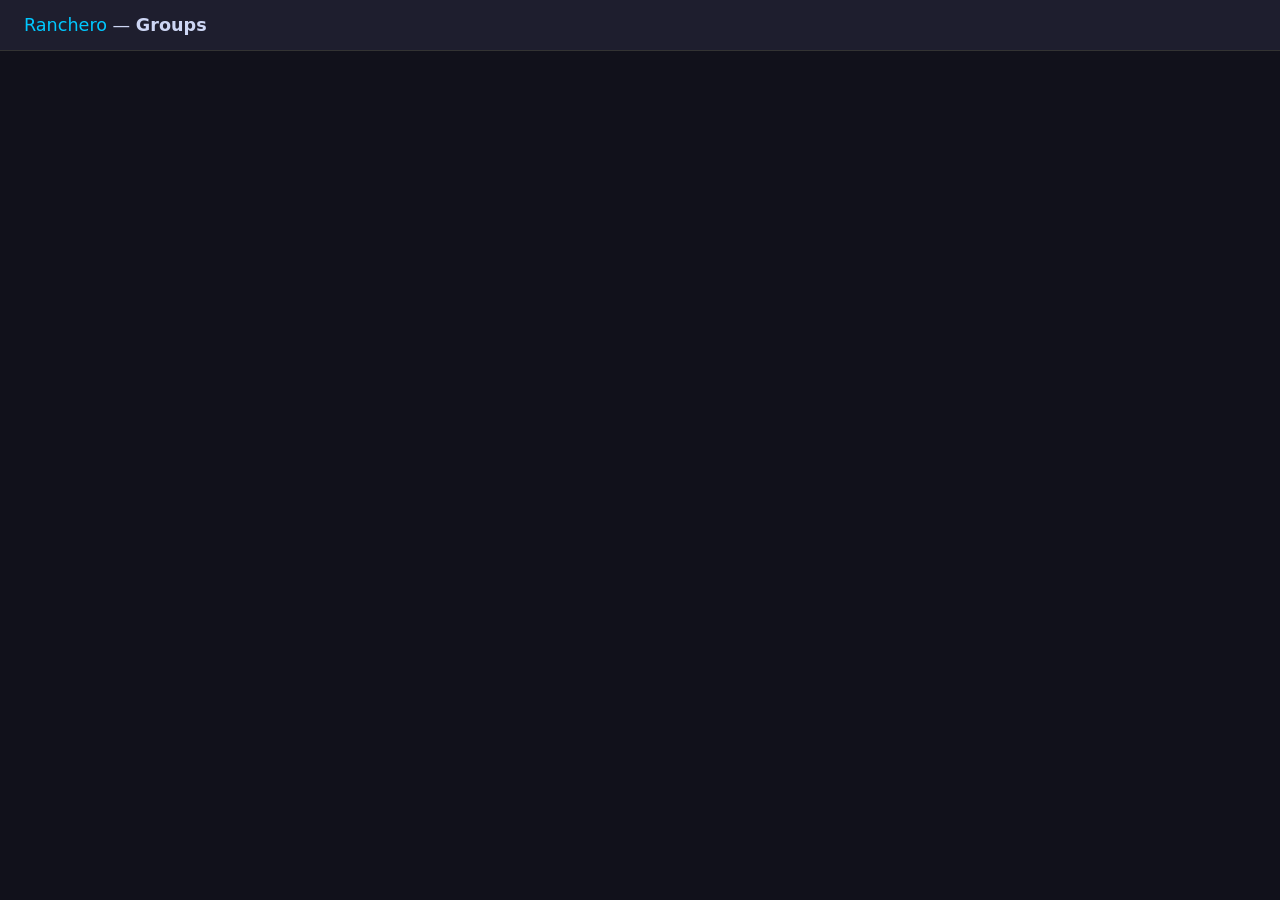
<file: pages/groups.html>
<!DOCTYPE html>
<html lang="en">
<head>
<meta charset="utf-8">
<meta name="viewport" content="width=device-width,initial-scale=1">
<title>Ranchero — Groups</title>
<link rel="stylesheet" href="/pages/main.css">
</head>
<body>
<header><a href="/">Ranchero</a> — <strong>Groups</strong></header>
<main id="groups"></main>
<script type="module" src="/pages/groups.mjs"></script>
</body>
</html>
</file>
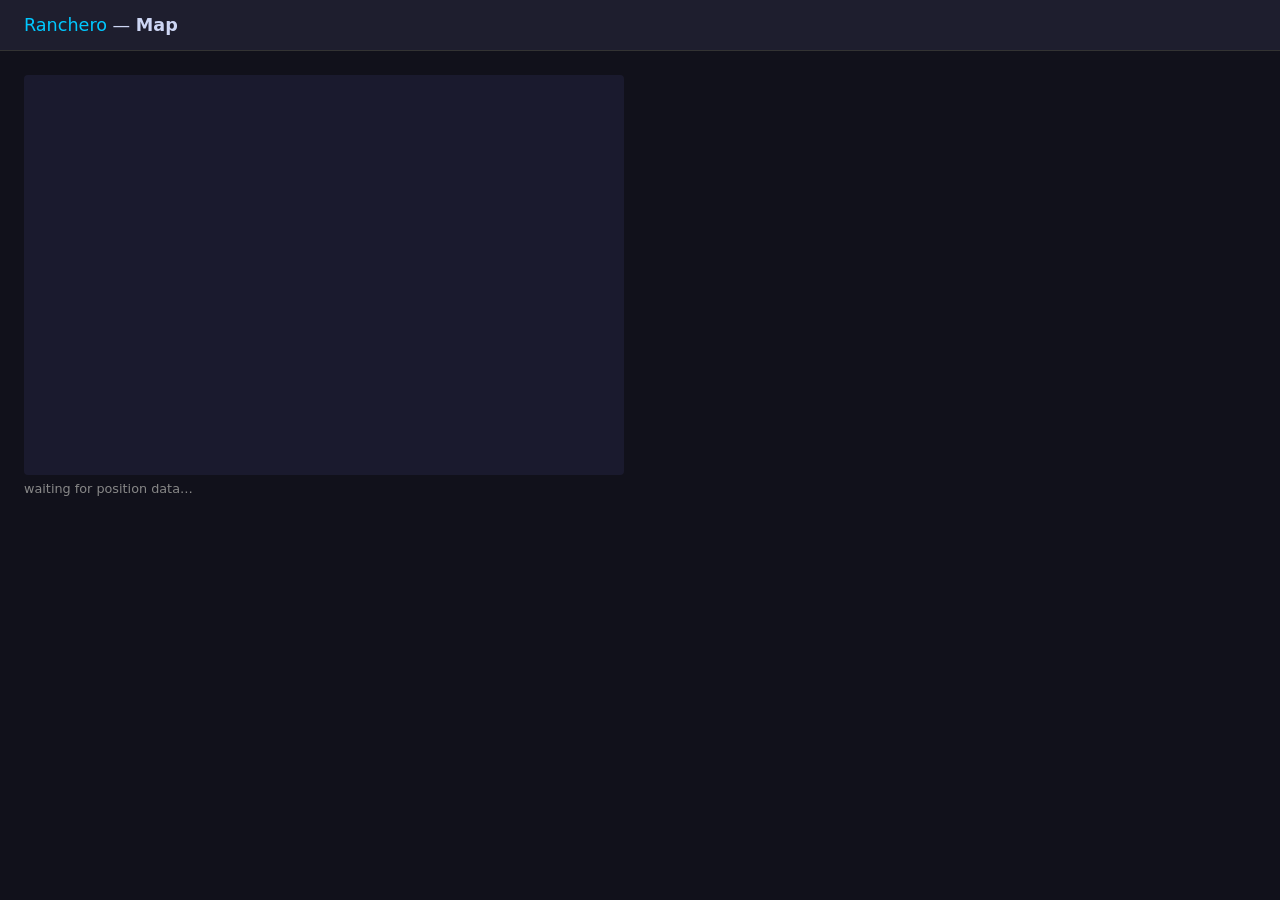
<file: pages/map.html>
<!DOCTYPE html>
<html lang="en">
<head>
<meta charset="utf-8">
<meta name="viewport" content="width=device-width,initial-scale=1">
<title>Ranchero — Map</title>
<link rel="stylesheet" href="/pages/main.css">
<style>
  canvas { display: block; background: #1a1a2e; border-radius: 4px; }
  #coords { font-size: 0.8em; color: #888; margin-top: 4px; }
</style>
</head>
<body>
<header><a href="/">Ranchero</a> — <strong>Map</strong></header>
<main>
  <canvas id="map" width="600" height="400"></canvas>
  <p id="coords">waiting for position data…</p>
</main>
<script type="module" src="/pages/map.mjs"></script>
</body>
</html>
</file>
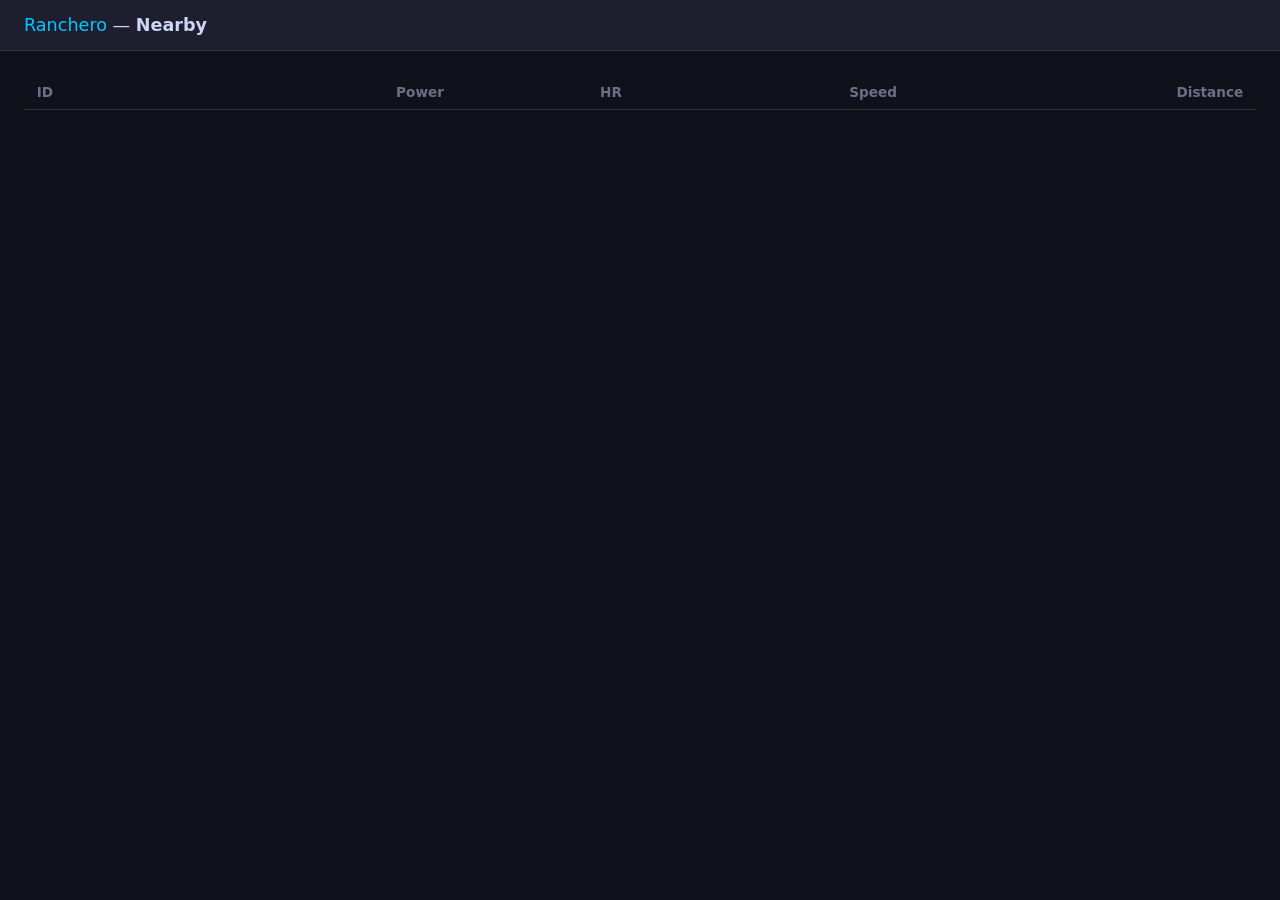
<file: pages/nearby.html>
<!DOCTYPE html>
<html lang="en">
<head>
<meta charset="utf-8">
<meta name="viewport" content="width=device-width,initial-scale=1">
<title>Ranchero — Nearby</title>
<link rel="stylesheet" href="/pages/main.css">
</head>
<body>
<header><a href="/">Ranchero</a> — <strong>Nearby</strong></header>
<main>
  <table id="nearby">
    <thead><tr><th>ID</th><th>Power</th><th>HR</th><th>Speed</th><th>Distance</th></tr></thead>
    <tbody></tbody>
  </table>
</main>
<script type="module" src="/pages/nearby.mjs"></script>
</body>
</html>
</file>
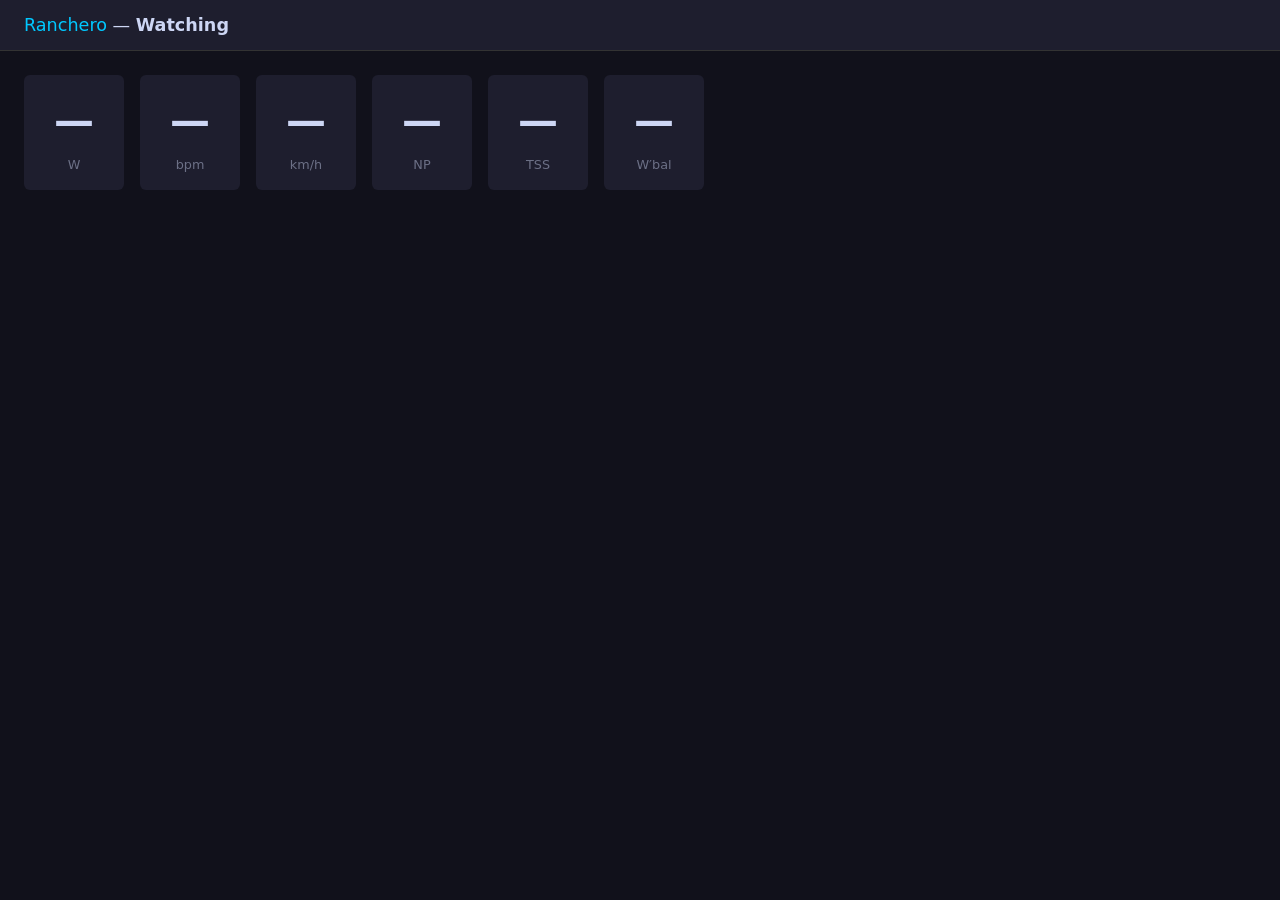
<file: pages/watching.html>
<!DOCTYPE html>
<html lang="en">
<head>
<meta charset="utf-8">
<meta name="viewport" content="width=device-width,initial-scale=1">
<title>Ranchero — Watching</title>
<link rel="stylesheet" href="/pages/main.css">
</head>
<body>
<header><a href="/">Ranchero</a> — <strong>Watching</strong></header>
<main id="stats">
  <div class="stat" id="power">   <span class="val">—</span><span class="lbl">W</span></div>
  <div class="stat" id="hr">      <span class="val">—</span><span class="lbl">bpm</span></div>
  <div class="stat" id="speed">   <span class="val">—</span><span class="lbl">km/h</span></div>
  <div class="stat" id="np">      <span class="val">—</span><span class="lbl">NP</span></div>
  <div class="stat" id="tss">     <span class="val">—</span><span class="lbl">TSS</span></div>
  <div class="stat" id="wbal">    <span class="val">—</span><span class="lbl">W′bal</span></div>
</main>
<script type="module" src="/pages/watching.mjs"></script>
</body>
</html>
</file>
<file: pages/main.css>
/* SPDX-License-Identifier: AGPL-3.0-only */
/* Ranchero shared styles */

*, *::before, *::after { box-sizing: border-box; }

:root {
    --bg:       #11111b;
    --surface:  #1e1e2e;
    --text:     #cdd6f4;
    --muted:    #6c7086;
    --accent:   #00c8ff;
}

html, body {
    margin: 0;
    padding: 0;
    background: var(--bg);
    color: var(--text);
    font-family: system-ui, sans-serif;
    font-size: 16px;
    line-height: 1.5;
}

header {
    padding: 0.75rem 1.5rem;
    background: var(--surface);
    border-bottom: 1px solid #333;
    font-size: 1.1em;
}
header a { color: var(--accent); text-decoration: none; }

main { padding: 1.5rem; }

table {
    border-collapse: collapse;
    width: 100%;
}
th, td {
    padding: 0.4rem 0.8rem;
    text-align: right;
    border-bottom: 1px solid #333;
}
th:first-child, td:first-child { text-align: left; }
thead th { color: var(--muted); font-weight: 600; font-size: 0.85em; }

/* Stat card grid used by watching.html */
#stats {
    display: flex;
    flex-wrap: wrap;
    gap: 1rem;
}
.stat {
    background: var(--surface);
    border-radius: 6px;
    padding: 1rem 1.5rem;
    min-width: 100px;
    text-align: center;
}
.stat .val { display: block; font-size: 2.5em; font-weight: 700; }
.stat .lbl { display: block; font-size: 0.8em; color: var(--muted); margin-top: 0.25em; }

section h2 { font-size: 1em; color: var(--muted); margin: 1.5rem 0 0.5rem; }
</file>
